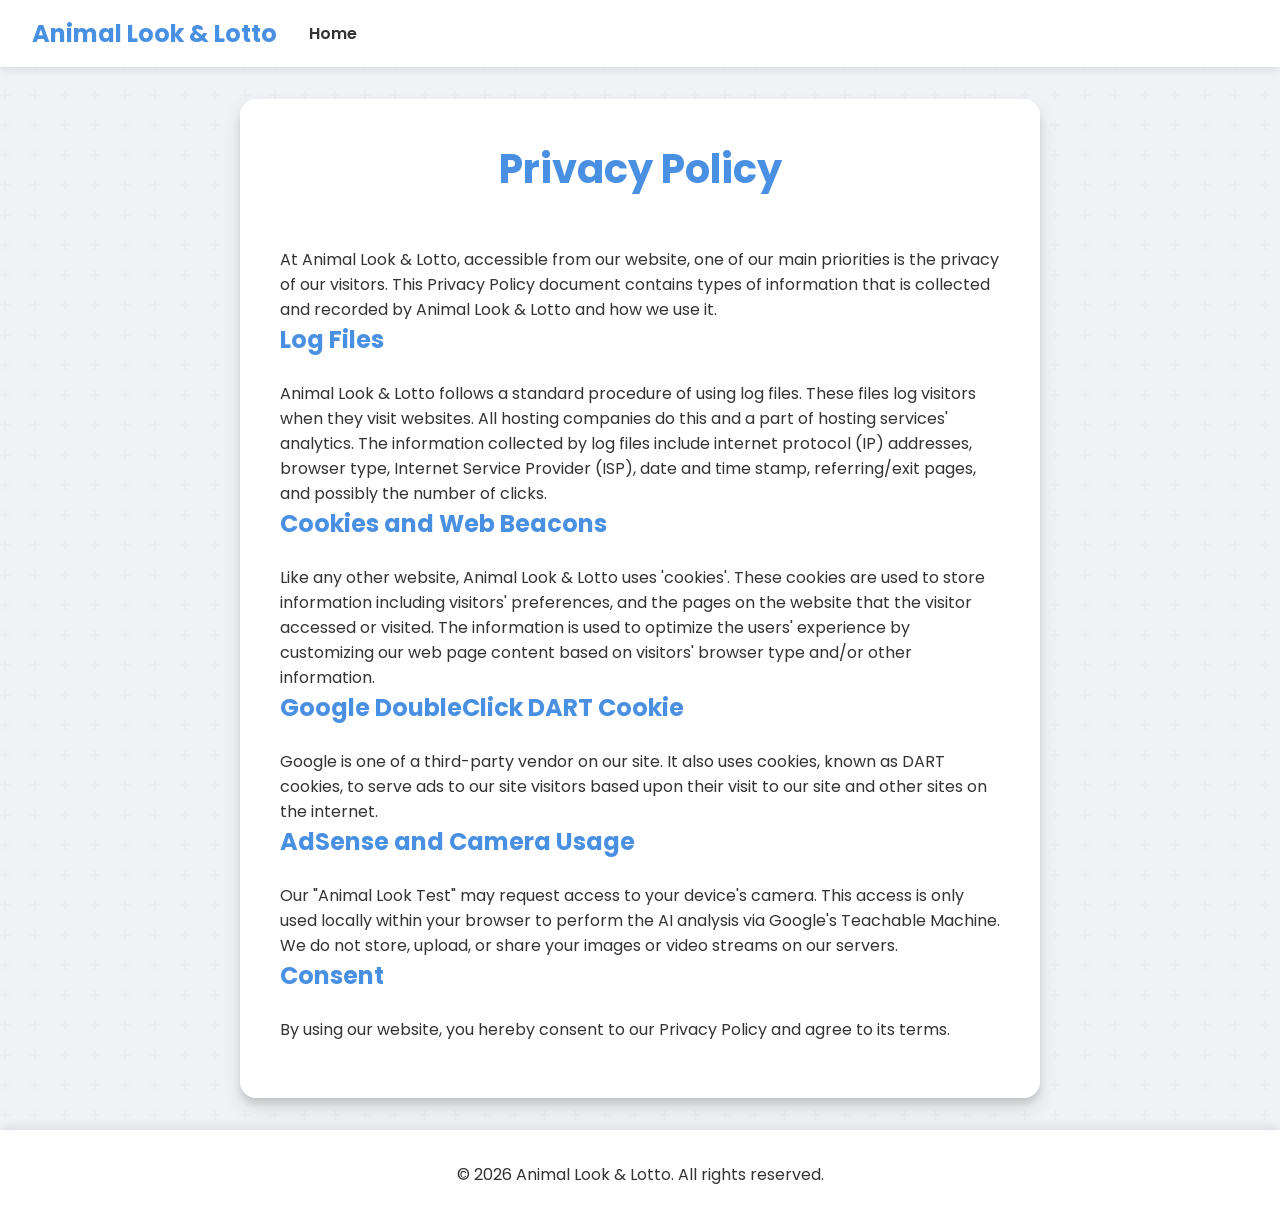
<file: privacy.html>
<!DOCTYPE html>
<html lang="ko">
<head>
    <!-- Google tag (gtag.js) -->
    <script async src="https://www.googletagmanager.com/gtag/js?id=G-LYX8MTEB43"></script>
    <script>
      window.dataLayer = window.dataLayer || [];
      function gtag(){dataLayer.push(arguments);}
      gtag('js', new Date());

      gtag('config', 'G-LYX8MTEB43');
    </script>
    <!-- Microsoft Clarity -->
    <script type="text/javascript">
        (function(c,l,a,r,i,t,y){
            c[a]=c[a]||function(){(c[a].q=c[a].q||[]).push(arguments)};
            t=l.createElement(r);t.async=1;t.src="https://www.clarity.ms/tag/"+i;
            y=l.getElementsByTagName(r)[0];y.parentNode.insertBefore(t,y);
        })(window, document, "clarity", "script", "vldpnva0hv");
    </script>
    <meta charset="UTF-8">
    <meta name="viewport" content="width=device-width, initial-scale=1.0">
    <title>Privacy Policy | Animal Look & Lotto</title>
    <link rel="stylesheet" href="style.css">
</head>
<body>
    <header class="header">
        <nav class="nav">
            <div class="logo">Animal Look & Lotto</div>
            <ul class="nav-links">
                <li><a href="index.html">Home</a></li>
            </ul>
        </nav>
    </header>

    <main class="container">
        <h1 class="title">Privacy Policy</h1>
        <section class="section about-section">
            <p>At Animal Look & Lotto, accessible from our website, one of our main priorities is the privacy of our visitors. This Privacy Policy document contains types of information that is collected and recorded by Animal Look & Lotto and how we use it.</p>
            
            <h2 class="subtitle">Log Files</h2>
            <p>Animal Look & Lotto follows a standard procedure of using log files. These files log visitors when they visit websites. All hosting companies do this and a part of hosting services' analytics. The information collected by log files include internet protocol (IP) addresses, browser type, Internet Service Provider (ISP), date and time stamp, referring/exit pages, and possibly the number of clicks.</p>

            <h2 class="subtitle">Cookies and Web Beacons</h2>
            <p>Like any other website, Animal Look & Lotto uses 'cookies'. These cookies are used to store information including visitors' preferences, and the pages on the website that the visitor accessed or visited. The information is used to optimize the users' experience by customizing our web page content based on visitors' browser type and/or other information.</p>

            <h2 class="subtitle">Google DoubleClick DART Cookie</h2>
            <p>Google is one of a third-party vendor on our site. It also uses cookies, known as DART cookies, to serve ads to our site visitors based upon their visit to our site and other sites on the internet.</p>

            <h2 class="subtitle">AdSense and Camera Usage</h2>
            <p>Our "Animal Look Test" may request access to your device's camera. This access is only used locally within your browser to perform the AI analysis via Google's Teachable Machine. We do not store, upload, or share your images or video streams on our servers.</p>

            <h2 class="subtitle">Consent</h2>
            <p>By using our website, you hereby consent to our Privacy Policy and agree to its terms.</p>
        </section>
    </main>

    <footer class="footer">
        <div class="footer-content">
            <p>&copy; 2026 Animal Look & Lotto. All rights reserved.</p>
        </div>
    </footer>
</body>
</html>
</file>
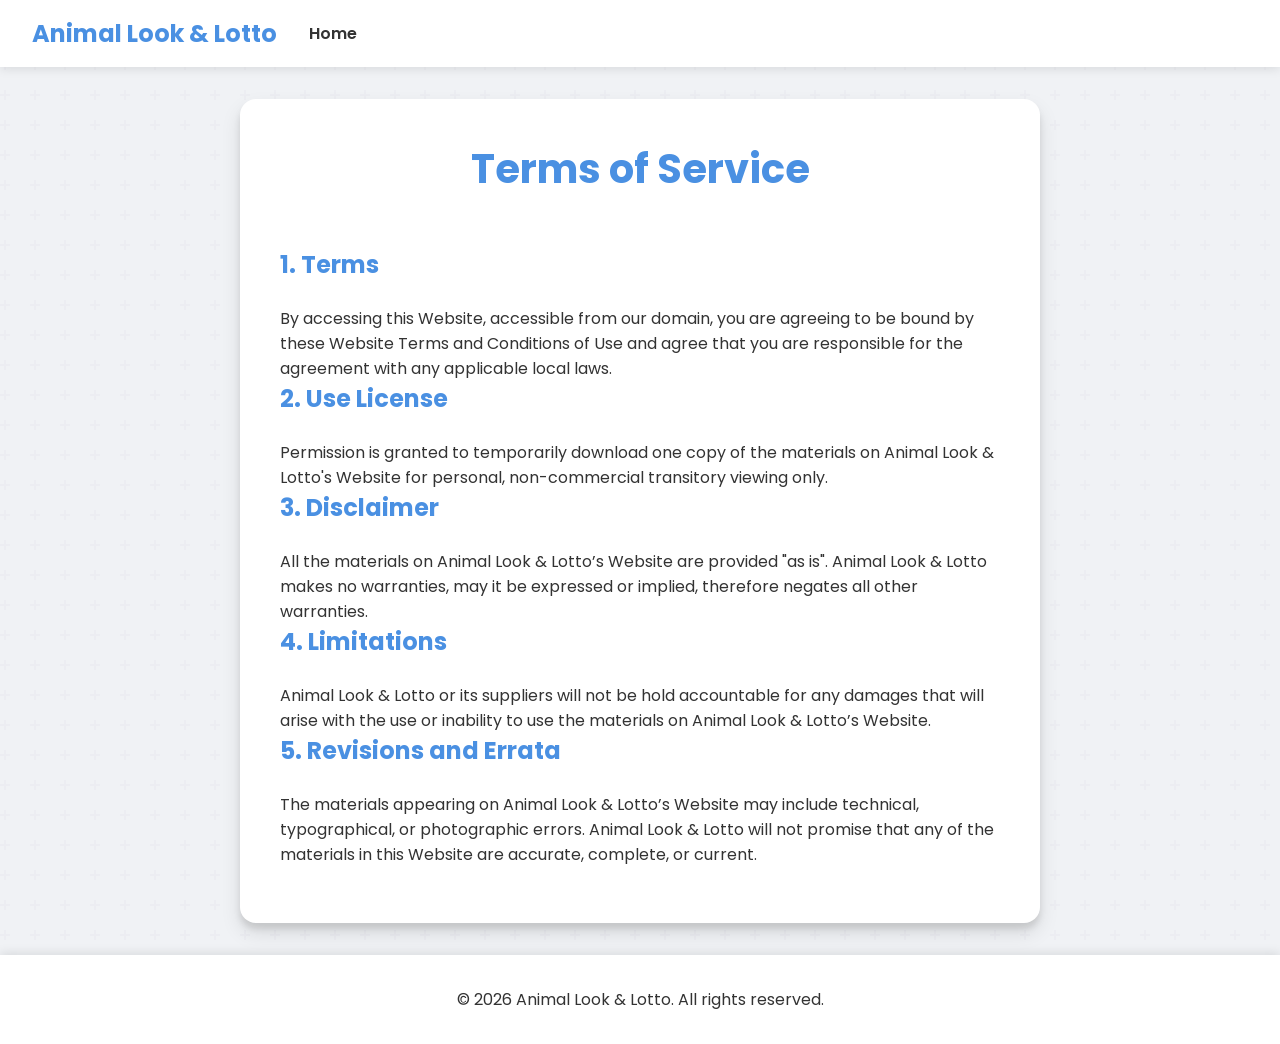
<file: terms.html>
<!DOCTYPE html>
<html lang="ko">
<head>
    <!-- Google tag (gtag.js) -->
    <script async src="https://www.googletagmanager.com/gtag/js?id=G-LYX8MTEB43"></script>
    <script>
      window.dataLayer = window.dataLayer || [];
      function gtag(){dataLayer.push(arguments);}
      gtag('js', new Date());

      gtag('config', 'G-LYX8MTEB43');
    </script>
    <!-- Microsoft Clarity -->
    <script type="text/javascript">
        (function(c,l,a,r,i,t,y){
            c[a]=c[a]||function(){(c[a].q=c[a].q||[]).push(arguments)};
            t=l.createElement(r);t.async=1;t.src="https://www.clarity.ms/tag/"+i;
            y=l.getElementsByTagName(r)[0];y.parentNode.insertBefore(t,y);
        })(window, document, "clarity", "script", "vldpnva0hv");
    </script>
    <meta charset="UTF-8">
    <meta name="viewport" content="width=device-width, initial-scale=1.0">
    <title>Terms of Service | Animal Look & Lotto</title>
    <link rel="stylesheet" href="style.css">
</head>
<body>
    <header class="header">
        <nav class="nav">
            <div class="logo">Animal Look & Lotto</div>
            <ul class="nav-links">
                <li><a href="index.html">Home</a></li>
            </ul>
        </nav>
    </header>

    <main class="container">
        <h1 class="title">Terms of Service</h1>
        <section class="section about-section">
            <h2 class="subtitle">1. Terms</h2>
            <p>By accessing this Website, accessible from our domain, you are agreeing to be bound by these Website Terms and Conditions of Use and agree that you are responsible for the agreement with any applicable local laws.</p>
            
            <h2 class="subtitle">2. Use License</h2>
            <p>Permission is granted to temporarily download one copy of the materials on Animal Look & Lotto's Website for personal, non-commercial transitory viewing only.</p>

            <h2 class="subtitle">3. Disclaimer</h2>
            <p>All the materials on Animal Look & Lotto’s Website are provided "as is". Animal Look & Lotto makes no warranties, may it be expressed or implied, therefore negates all other warranties.</p>

            <h2 class="subtitle">4. Limitations</h2>
            <p>Animal Look & Lotto or its suppliers will not be hold accountable for any damages that will arise with the use or inability to use the materials on Animal Look & Lotto’s Website.</p>

            <h2 class="subtitle">5. Revisions and Errata</h2>
            <p>The materials appearing on Animal Look & Lotto’s Website may include technical, typographical, or photographic errors. Animal Look & Lotto will not promise that any of the materials in this Website are accurate, complete, or current.</p>
        </section>
    </main>

    <footer class="footer">
        <div class="footer-content">
            <p>&copy; 2026 Animal Look & Lotto. All rights reserved.</p>
        </div>
    </footer>
</body>
</html>
</file>
<file: style.css>
@import url('https://fonts.googleapis.com/css2?family=Poppins:wght@400;600;700&display=swap');

:root {
    --primary-color: #4a90e2;
    --secondary-color: #50e3c2;
    --background-color: #f0f2f5;
    --text-color: #333;
    --white: #fff;
    --shadow-color: rgba(0, 0, 0, 0.1);
    --container-bg: #ffffff;
}

[data-theme='dark'] {
    --primary-color: #64b5f6;
    --secondary-color: #81c784;
    --background-color: #1a1a1a;
    --text-color: #f0f0f0;
    --white: #2c2c2c;
    --shadow-color: rgba(0, 0, 0, 0.5);
    --container-bg: #2c2c2c;
}

* {
    margin: 0;
    padding: 0;
    box-sizing: border-box;
}

body {
    font-family: 'Poppins', sans-serif;
    background-color: var(--background-color);
    color: var(--text-color);
    display: flex;
    flex-direction: column;
    align-items: center;
    min-height: 100vh;
    transition: background-color 0.3s ease, color 0.3s ease;
    background-image: url('data:image/svg+xml,%3Csvg width="60" height="60" viewBox="0 0 60 60" xmlns="http://www.w3.org/2000/svg"%3E%3Cg fill="none" fill-rule="evenodd"%3E%3Cg fill="%239C92AC" fill-opacity="0.05"%3E%3Cpath d="M36 34v-4h-2v4h-4v2h4v4h2v-4h4v-2h-4zm0-30V0h-2v4h-4v2h4v4h2V6h4V4h-4zM6 34v-4H4v4H0v2h4v4h2v-4h4v-2H6zM6 4V0H4v4H0v2h4v4h2V6h4V4H6z"/%3E%3C/g%3E%3C/g%3E%3C/svg%3E');
}

.header {
    width: 100%;
    background-color: var(--container-bg);
    box-shadow: 0 2px 10px var(--shadow-color);
    padding: 1rem 2rem;
    position: sticky;
    top: 0;
    z-index: 1000;
    display: flex;
    justify-content: space-between;
    align-items: center;
}

.nav {
    display: flex;
    align-items: center;
    gap: 2rem;
}

.logo {
    font-size: 1.5rem;
    font-weight: 700;
    color: var(--primary-color);
}

.nav-links {
    display: flex;
    list-style: none;
    gap: 1.5rem;
}

.nav-links a {
    text-decoration: none;
    color: var(--text-color);
    font-weight: 600;
    transition: color 0.3s ease;
}

.nav-links a:hover {
    color: var(--primary-color);
}

.theme-toggle {
    background: var(--background-color);
    border: 1px solid var(--primary-color);
    border-radius: 50%;
    width: 40px;
    height: 40px;
    font-size: 1.2rem;
    cursor: pointer;
    display: flex;
    justify-content: center;
    align-items: center;
    transition: all 0.3s ease;
    box-shadow: 0 2px 10px var(--shadow-color);
}

.theme-toggle:hover {
    transform: scale(1.1);
}

.container {
    text-align: center;
    padding: 2.5rem;
    background-color: var(--container-bg);
    border-radius: 1rem;
    box-shadow: 0 10px 20px var(--shadow-color), 0 6px 6px var(--shadow-color);
    width: 90%;
    max-width: 800px;
    margin: 2rem 0;
    transition: background-color 0.3s ease, box-shadow 0.3s ease;
}

.section {
    padding: 1rem 0;
}

.about-section {
    text-align: left;
}

.about-content p {
    margin-bottom: 1rem;
    line-height: 1.6;
}

.footer {
    width: 100%;
    background-color: var(--container-bg);
    padding: 2rem;
    margin-top: auto;
    box-shadow: 0 -2px 10px var(--shadow-color);
}

.footer-content {
    max-width: 800px;
    margin: 0 auto;
    display: flex;
    flex-direction: column;
    align-items: center;
    gap: 1rem;
}

.footer-links {
    display: flex;
    list-style: none;
    gap: 2rem;
}

.footer-links a {
    text-decoration: none;
    color: var(--text-color);
    font-size: 0.9rem;
    transition: color 0.3s ease;
}

.footer-links a:hover {
    color: var(--primary-color);
}

.header-actions {
    display: flex;
    gap: 1rem;
    align-items: center;
}

.lang-toggle {
    background: var(--background-color);
    border: 1px solid var(--primary-color);
    color: var(--text-color);
    padding: 0.5rem 1rem;
    border-radius: 2rem;
    cursor: pointer;
    font-weight: 600;
    transition: all 0.3s ease;
}

.lang-toggle:hover {
    background: var(--primary-color);
    color: var(--white);
}

.tips-grid {
    display: grid;
    grid-template-columns: 1fr 1fr;
    gap: 1.5rem;
    margin-top: 2rem;
}

.tip-card {
    background: var(--background-color);
    padding: 1.5rem;
    border-radius: 0.5rem;
    border-left: 4px solid var(--primary-color);
}

.tip-card h3 {
    font-size: 1.1rem;
    margin-bottom: 1rem;
    color: var(--primary-color);
}

.tip-card ul {
    list-style-type: none;
    font-size: 0.9rem;
}

.tip-card li {
    margin-bottom: 0.5rem;
    position: relative;
    padding-left: 1.2rem;
}

.tip-card li::before {
    content: "•";
    color: var(--primary-color);
    font-weight: bold;
    position: absolute;
    left: 0;
}

.safety-section {
    text-align: left;
}

.safety-list {
    list-style: none;
    padding: 0;
}

.safety-list li {
    padding: 1rem;
    margin-bottom: 0.8rem;
    background-color: var(--background-color);
    border-radius: 0.5rem;
    border-left: 4px solid var(--secondary-color);
    font-size: 0.95rem;
    line-height: 1.5;
}

.safety-list li::before {
    content: "🛡️";
    margin-right: 0.8rem;
}

@media (max-width: 600px) {
    .header {
        flex-direction: column;
        gap: 1rem;
        padding: 1rem;
    }
    .nav {
        flex-direction: column;
        gap: 0.5rem;
    }
    .nav-links {
        gap: 1rem;
    }
    .tips-grid {
        grid-template-columns: 1fr;
    }
}

.title {
    font-size: 2.5rem;
    font-weight: 700;
    color: var(--primary-color);
    margin-bottom: 2rem;
}

.number-display {
    display: flex;
    justify-content: center;
    align-items: center;
    flex-wrap: wrap;
    gap: 1rem;
    margin-bottom: 2.5rem;
}

.number-circle {
    width: 50px;
    height: 50px;
    border-radius: 50%;
    display: flex;
    justify-content: center;
    align-items: center;
    font-size: 1.5rem;
    font-weight: 600;
    color: var(--white);
    box-shadow: 0 4px 8px rgba(0, 0, 0, 0.2);
    transition: transform 0.3s ease;
}

.generate-btn {
    background-color: var(--primary-color);
    color: var(--white);
    border: none;
    padding: 1rem 2rem;
    font-size: 1.2rem;
    font-weight: 600;
    border-radius: 0.5rem;
    cursor: pointer;
    transition: all 0.3s ease;
    box-shadow: 0 4px 15px rgba(74, 144, 226, 0.4);
}

.generate-btn:hover {
    transform: translateY(-3px);
    box-shadow: 0 6px 20px rgba(74, 144, 226, 0.5);
}

.generate-btn:active {
    transform: translateY(-1px);
    box-shadow: 0 2px 10px rgba(74, 144, 226, 0.5);
}

.divider {
    border: 0;
    height: 1px;
    background: var(--shadow-color);
    margin: 2.5rem 0;
}

.subtitle {
    font-size: 1.5rem;
    color: var(--primary-color);
    margin-bottom: 1.5rem;
}

.contact-section, .comment-section {
    text-align: left;
}

.form-group {
    margin-bottom: 1.2rem;
}

.form-group label {
    display: block;
    margin-bottom: 0.5rem;
    font-weight: 600;
    font-size: 0.9rem;
}

.form-group input,
.form-group textarea {
    width: 100%;
    padding: 0.8rem;
    border: 1px solid var(--shadow-color);
    border-radius: 0.4rem;
    background-color: var(--white);
    color: var(--text-color);
    font-family: inherit;
    transition: border-color 0.3s ease;
}

.form-group input:focus,
.form-group textarea:focus {
    outline: none;
    border-color: var(--primary-color);
}

.form-group textarea {
    height: 100px;
    resize: none;
}

.submit-btn {
    width: 100%;
    background-color: var(--secondary-color);
    color: #fff;
    border: none;
    padding: 1rem;
    font-size: 1.1rem;
    font-weight: 600;
    border-radius: 0.4rem;
    cursor: pointer;
    transition: all 0.3s ease;
    box-shadow: 0 4px 15px rgba(80, 227, 194, 0.4);
}

.submit-btn:hover {
    transform: translateY(-2px);
    box-shadow: 0 6px 20px rgba(80, 227, 194, 0.5);
}

/* Animal Test Styles */
.description {
    margin-bottom: 2rem;
    font-size: 1.1rem;
    opacity: 0.8;
}

.animal-test-section {
    margin-bottom: 2.5rem;
}

.test-options {
    display: flex;
    gap: 1rem;
    justify-content: center;
    margin-bottom: 2rem;
}

.option-btn {
    background: var(--container-bg);
    border: 1px solid var(--primary-color);
    color: var(--primary-color);
    padding: 0.5rem 1.5rem;
    border-radius: 2rem;
    cursor: pointer;
    font-weight: 600;
    transition: all 0.3s ease;
}

.option-btn.active {
    background: var(--primary-color);
    color: var(--white);
}

.webcam-container {
    margin: 1.5rem 0;
    display: flex;
    justify-content: center;
    border-radius: 1rem;
    overflow: hidden;
}

.webcam-container canvas {
    border-radius: 1rem;
    box-shadow: 0 4px 15px var(--shadow-color);
    max-width: 100%;
}

.upload-area {
    border: 2px dashed var(--primary-color);
    border-radius: 1rem;
    padding: 2rem;
    cursor: pointer;
    transition: all 0.3s ease;
    margin-bottom: 1.5rem;
    min-height: 200px;
    display: flex;
    justify-content: center;
    align-items: center;
}

.upload-area:hover {
    background-color: var(--shadow-color);
}

.upload-label {
    font-weight: 600;
    color: var(--primary-color);
}

#image-preview {
    max-width: 100%;
    max-height: 300px;
    border-radius: 0.5rem;
}

.test-btn {
    width: 100%;
    background-color: var(--primary-color);
    color: var(--white);
    border: none;
    padding: 1rem;
    font-size: 1.1rem;
    font-weight: 600;
    border-radius: 0.5rem;
    cursor: pointer;
    transition: all 0.3s ease;
}

.label-container {
    margin-top: 1.5rem;
    display: flex;
    flex-direction: column;
    gap: 0.8rem;
    text-align: left;
}

.bar-container {
    display: flex;
    align-items: center;
    gap: 1rem;
}

.bar-label {
    width: 60px;
    font-weight: 600;
}

.bar-outer {
    flex-grow: 1;
    height: 20px;
    background: var(--white);
    border-radius: 10px;
    overflow: hidden;
}

.bar-inner {
    height: 100%;
    background: var(--primary-color);
    transition: width 0.5s ease;
}

.bar-percent {
    width: 50px;
    text-align: right;
    font-size: 0.9rem;
}
</file>
